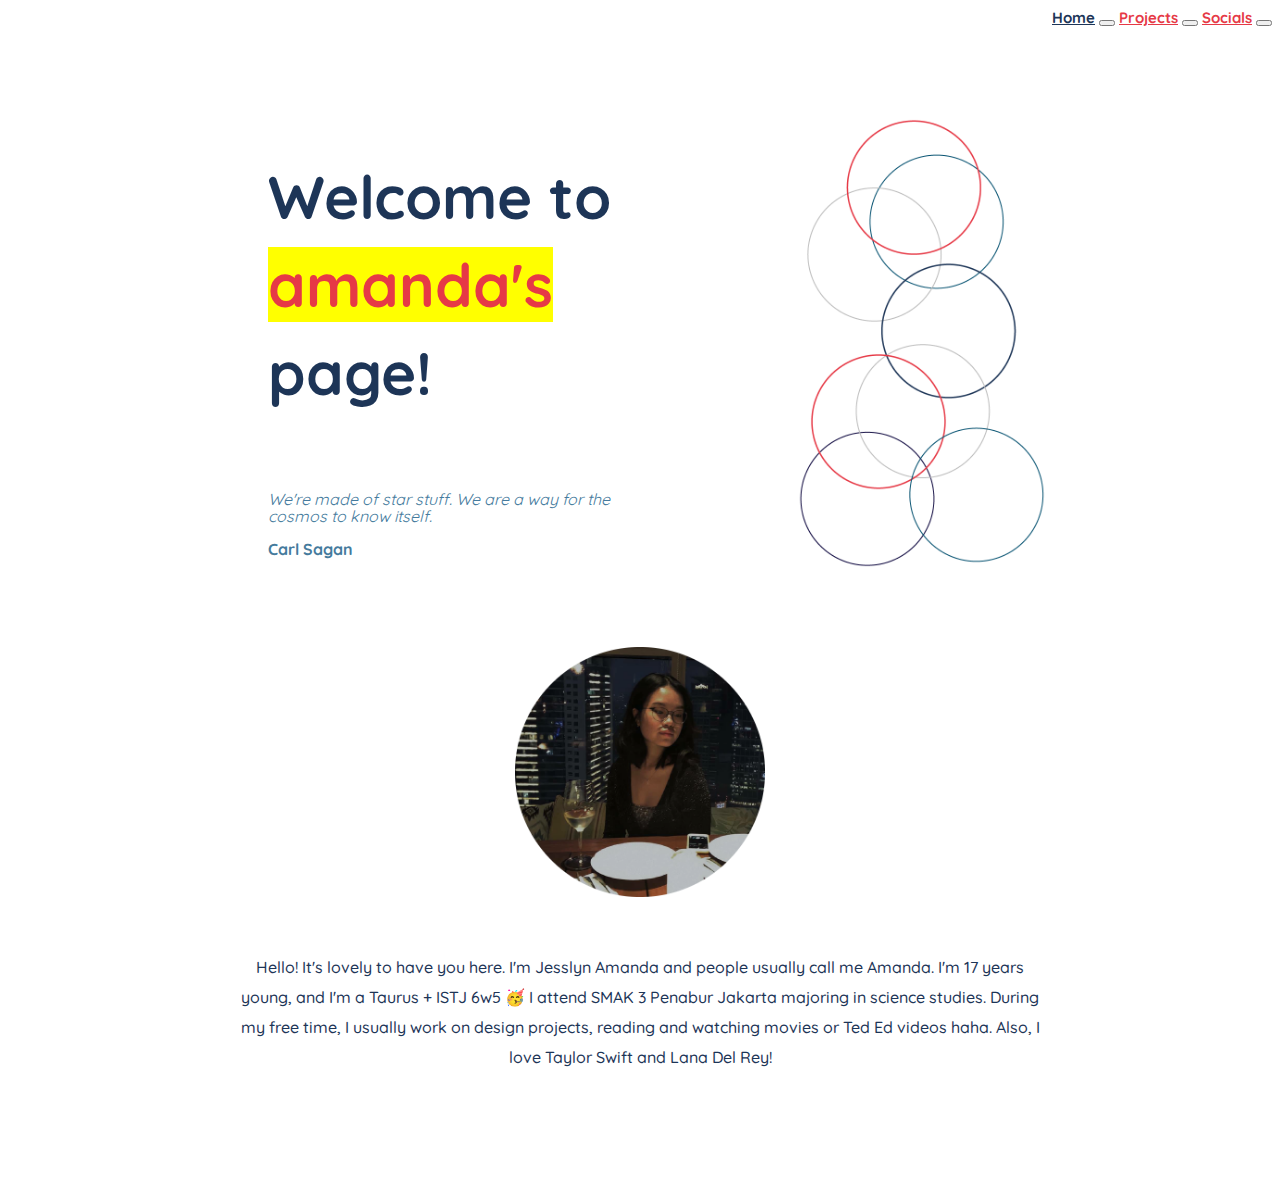
<file: index.html>
<!DOCTYPE html>
<html lang="en">
<head>
    <meta charset="UTF-8">
    <meta http-equiv="X-UA-Compatible" content="IE=edge">
    <meta name="viewport" content="width=device-width, initial-scale=1.0">
   <script src="intro.js"></script>
    <link rel="stylesheet" href="homeamanda.css">
    <link rel="stylesheet" href="https://cdn.jsdelivr.net/npm/bootstrap@5.0.2/dist/css/bootstrap.min.css" integrity="sha384-EVSTQN3/azprG1Anm3QDgpJLIm9Nao0Yz1ztcQTwFspd3yD65VohhpuuCOmLASjC" crossorigin="anonymous">
    <title>amanda's home</title>
</head>
<body>

    <div id = "navbar">
        <nav class="navbar navbar-expand">
            <div class="container-fluid">
              <a style = "color:#1d3557" class="navbar-brand" href="index.html">Home</a>
              <button class="navbar-toggler" type="button" data-bs-toggle="collapse" data-bs-target="#navbarSupportedContent" aria-controls="navbarSupportedContent" aria-expanded="false" aria-label="Toggle navigation">
                <span class="navbar-toggler-icon"></span>
              </button>
              
    
              <a class="navbar-brand" href="projectamanda.html">Projects</a>
              <button class="navbar-toggler" type="button" data-bs-toggle="collapse" data-bs-target="#navbarSupportedContent" aria-controls="navbarSupportedContent" aria-expanded="false" aria-label="Toggle navigation">
                <span class="navbar-toggler-icon"></span>
              </button>
              

    
              <a class="navbar-brand" href="socialsamanda.html">Socials</a>
              <button class="navbar-toggler" type="button" data-bs-toggle="collapse" data-bs-target="#navbarSupportedContent" aria-controls="navbarSupportedContent" aria-expanded="false" aria-label="Toggle navigation">
                <span class="navbar-toggler-icon"></span>
              </button>
            </div>
          </nav>
        

    </div>

    <br>
    <br>
    
    <div class = "bodyy" >
      <div class ="introwelcome">
        <div class = "welcome">
          <h1><b>Welcome to <mark id="amanda" style="color: #e63946;">amanda's</mark> page!</b></h1>
          <br>
          <p><i>We're made of star stuff. We are a way for the cosmos to know itself. </i></p>
          <p><b>Carl Sagan</b></p>
      </div>
          <img src="bola.png" alt="">
      </div>
        
<br>
<br>
<br>

        <div class = "myself">
           <img src="mee.png" alt="me" />
           <br>
           <br>
          <p text-align = left;>Hello! It's lovely to have you here. I'm Jesslyn Amanda and people usually call me Amanda. I'm 17 years young, and I'm a Taurus + ISTJ 6w5 🥳 I attend SMAK 3 Penabur Jakarta majoring in science studies. During my free time, I usually work on design projects, reading and watching movies or Ted Ed videos haha. Also, I love Taylor Swift and Lana Del Rey!
            </p>

        </div>
          
        <br>
        <br>
        <br>
        <br>
        <br>
        <br>
        
        
</body>
</html>
</file>
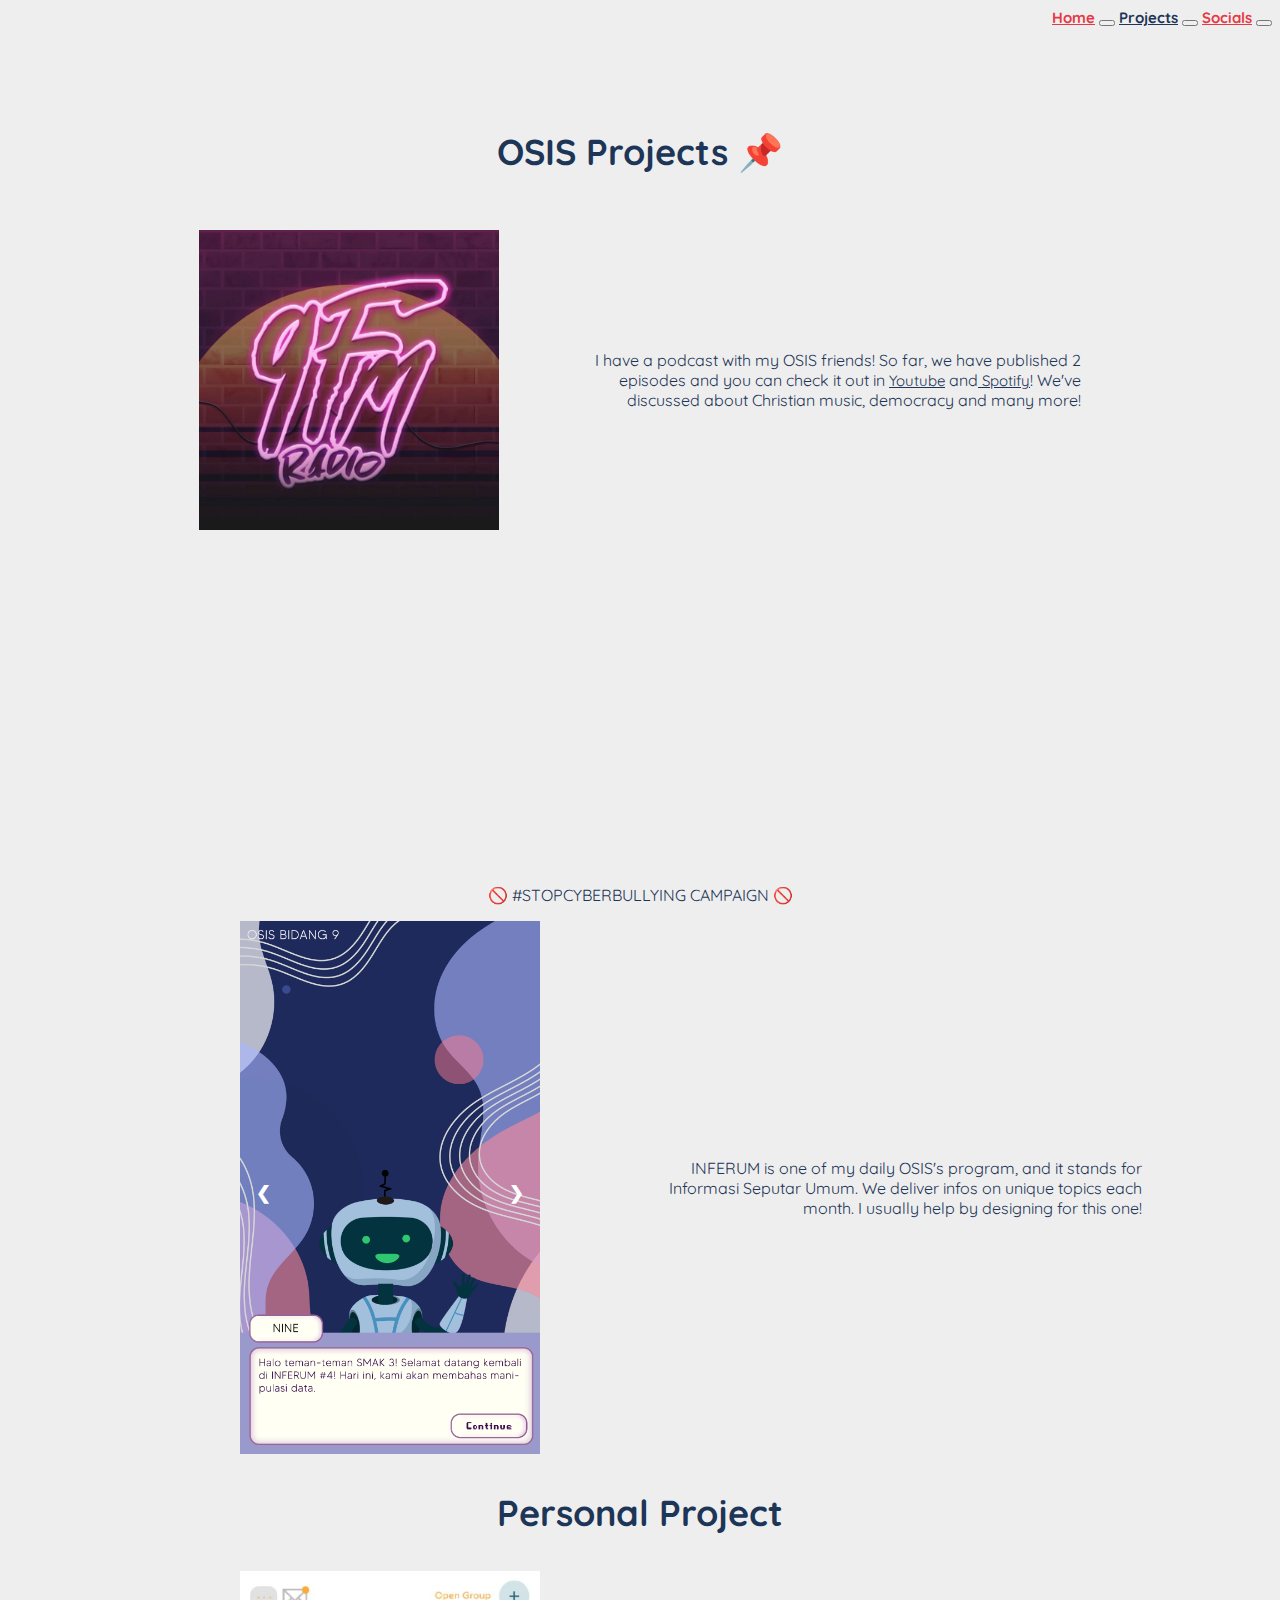
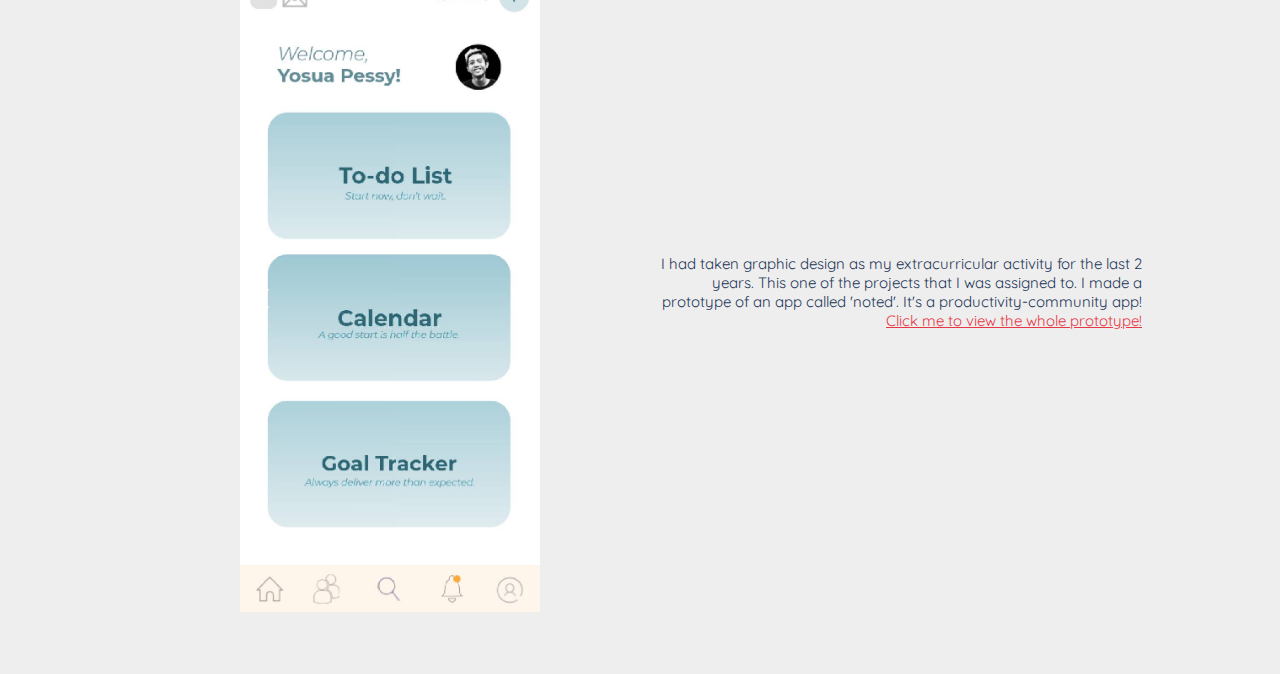
<file: projectamanda.html>
<!DOCTYPE html>
<html lang="en">
<head>
    <meta charset="UTF-8">
    <meta http-equiv="X-UA-Compatible" content="IE=edge">
    <meta name="viewport" content="width=device-width, initial-scale=1.0">
    <link rel="stylesheet" href="projectamanda.css">
    <link rel="stylesheet" href="https://cdn.jsdelivr.net/npm/bootstrap@5.0.2/dist/css/bootstrap.min.css" integrity="sha384-EVSTQN3/azprG1Anm3QDgpJLIm9Nao0Yz1ztcQTwFspd3yD65VohhpuuCOmLASjC" crossorigin="anonymous">

    <title>amanda's project</title>
</head>
<body>
    <div id = "navbar">
        <nav class="navbar navbar-expand">
            <div class="container-fluid">
              <a class="navbar-brand" href="index.html">Home</a>
              <button class="navbar-toggler" type="button" data-bs-toggle="collapse" data-bs-target="#navbarSupportedContent" aria-controls="navbarSupportedContent" aria-expanded="false" aria-label="Toggle navigation">
                <span class="navbar-toggler-icon"></span>
              </button>
              
    
              <a style = "color:#1d3557" class="navbar-brand" href="projectsamanda.html">Projects</a>
              <button class="navbar-toggler" type="button" data-bs-toggle="collapse" data-bs-target="#navbarSupportedContent" aria-controls="navbarSupportedContent" aria-expanded="false" aria-label="Toggle navigation">
                <span class="navbar-toggler-icon"></span>
              </button>
              

              <a class="navbar-brand" href="socialsamanda.html">Socials</a>
              <button class="navbar-toggler" type="button" data-bs-toggle="collapse" data-bs-target="#navbarSupportedContent" aria-controls="navbarSupportedContent" aria-expanded="false" aria-label="Toggle navigation">
                <span class="navbar-toggler-icon"></span>
              </button>
            </div>
          </nav>
        

    </div>

    <br>
    <br>
  <div class = "bodyy">
    <div class = "osis">
        <p style="font-size: 36px; text-align: center;"><b>OSIS Projects 📌</b></p>
        <div class ="podcast shadow-sm p-3 mb-5 bg-body rounded">
            <img style = "width:300px"src="9FM spotify.jpg" alt="9FM">
            <p style = "text-align: right; width:500px">I have a podcast with my OSIS friends! So far, we have published 2 episodes and you can check it out in <a href="https://www.youtube.com/watch?v=8Oh9y4Hy2L8&t=4s"> Youtube</a>
            and<a href="https://open.spotify.com/show/32barcLmFi1fOtGU1mOFSq?si=2UaXxIfGSOm8tzoO7RKHIQ&dl_branch=1"> Spotify</a>! We've discussed about Christian music, democracy and many more! </p>

        </div>
        <div class ="cyber shadow-sm p-3 mb-5 bg-body rounded"></divclass>
            <iframe style = "align-items: center;" width="560" height="315" src="https://www.youtube.com/embed/CH1WYnJ2U7Q" title="YouTube video player" frameborder="0" allow="accelerometer; autoplay; clipboard-write; encrypted-media; gyroscope; picture-in-picture" allowfullscreen></iframe>
            
            <p>🚫 #STOPCYBERBULLYING CAMPAIGN 🚫</p>
        </div>
        
        <div class ="inferum shadow-sm p-3 mb-5 bg-body rounded">
          <div  class="slideshow-container">
            <div style = "width: 300px" class="mySlides1">
              <img src="1.png" style="width:100%">
            </div>
          
            <div style = "width: 300px" class="mySlides1">
              <img src="2.png" style="width:100%">
            </div>
          
            <div style = "width: 300px" class="mySlides1">
              <img src="3.png" style="width:100%">
            </div>
          
            <div style = "width: 300px" class="mySlides1">
              <img src="4.png" style="width:100%">
            </div>

            <div style = "width: 300px" class="mySlides1">
              <img src="5.png" style="width:100%">
            </div>

            <div style = "width: 300px" class="mySlides1">
              <img src="6.png" style="width:100%">
            </div>

            <div style = "width: 300px" class="mySlides1">
              <img src="7.png" style="width:100%">
            </div>

            <div style = "width: 300px" class="mySlides1">
              <img src="8.png" style="width:100%">
            </div>
            <a class="prev" onclick="plusSlides(-1,0)">&#10094;</a>
            <a class="next" onclick="plusSlides(1, 0)">&#10095;</a>
          </div>
          <p style = "text-align: right; width:500px"> INFERUM is one of my daily OSIS's program, and it stands for Informasi Seputar Umum.
            We deliver infos on unique topics each month. I usually help by designing for this one!
          </p>
        </div>
    </div>
    
    <div class = "personal">
        <p style="font-size: 36px; text-align: center;"><b>Personal Project</b></p>
        <div class = "per shadow-sm p-3 mb-5 bg-body rounded">
          <div class="slideshow-container">
            <div style = "width: 300px" class="mySlides2">
              <img src="192692.jpg" style="width:100%">
            </div>
          
            <div style = "width: 300px" class="mySlides2">
              <img src="192703.jpg" style="width:100%">
            </div>
          
            <div style = "width: 300px" class="mySlides2">
              <img src="192708.jpg" style="width:100%">
            </div>
          
            <div style = "width: 300px" class="mySlides2">
              <img src="192706.jpg" style="width:100%">
            </div>
            <a class="prev" onclick="plusSlides(-1,1)">&#10094;</a>
            <a class="next" onclick="plusSlides(1, 1)">&#10095;</a>
          </div>
    <p style="text-align: right; width:500px">I had taken graphic design as my extracurricular activity for the last 2 years. This one of the projects that I was assigned to. I made a prototype of an app called 'noted'. It's a productivity-community app!
       <a href="https://xd.adobe.com/view/785750a2-c453-4220-9e02-78ef19680e09-2d04/">Click me to view the whole prototype!</a>

    </p>
        </div>
        
    </div>
   
    




<br>
<br>
<br>
<script>
var slideIndex = [1,1];
var slideId = ["mySlides1", "mySlides2"]
showSlides(1, 0);
showSlides(1, 1);

function plusSlides(n, no) {
  showSlides(slideIndex[no] += n, no);
}

function showSlides(n, no) {
  var i;
  var x = document.getElementsByClassName(slideId[no]);
  if (n > x.length) {slideIndex[no] = 1}    
  if (n < 1) {slideIndex[no] = x.length}
  for (i = 0; i < x.length; i++) {
     x[i].style.display = "none";  
  }
  x[slideIndex[no]-1].style.display = "block";  
}
</script>
    
</body>
</html>
</file>
<file: homeamanda.css>
@import url('https://fonts.googleapis.com/css2?family=Playfair+Display:wght@600&display=swap');
@import url('https://fonts.googleapis.com/css2?family=Playfair+Display:wght@400;600&display=swap');
@import url('https://fonts.googleapis.com/css2?family=Quicksand:wght@500&display=swap');

body{
    background-color: #ffffff;
}

#navbar{
    display: flex;
    flex-direction: row;
    justify-content:flex-end;
}

#navbar a{
    font-family: 'Quicksand', sans-serif;
    font-size: 15px;
    font-weight: 700;
    color:#e63946;
    
}
#navbar a:hover{
    color:#457b9d;
    transition: color 1s;
}
.bodyy{
    padding-top: 30px;
    padding-left: 100px;
    padding-bottom: 70 px;
    padding-right: 100px ;
    text-align: center;
}

.introwelcome{
    padding-left: 160px;
    display: flex;
    justify-content: space-around;
    align-items: center;
}
.welcome h1{
    color: #1d3557;
    font-family: 'Quicksand', sans-serif;
    font-size: 60px;
    line-height: 88px;
    text-align: left;
    
}


.welcome p{
    font-family: 'Quicksand', sans-serif;
    font-size: 15 px;
    line-height: 17px;
    color: #457b9d;
    text-align: left;
}
.welcome #amanda:hover{
    color:#457b9d;
    transition: color 1s;
}
.introwelcome img{
    width: 500px;
}
img{
    width: 250px;
}
.myself{
    padding-left: 130px;
    padding-right: 130px;
    font-size: 15 px;
    font-family: 'Quicksand', sans-serif;
    line-height: 30px;
    font-weight:500;
    color:#1d3557; 
    text-align: center;
    
  
    
}
</file>
<file: projectamanda.css>
@import url('https://fonts.googleapis.com/css2?family=Playfair+Display:wght@600&display=swap');
@import url('https://fonts.googleapis.com/css2?family=Playfair+Display:wght@400;600&display=swap');
@import url('https://fonts.googleapis.com/css2?family=Quicksand:wght@500&display=swap');

body{
    background-color: #eeeeee;
}

#navbar{
    display: flex;
    flex-direction: row;
    justify-content:flex-end;
}

#navbar a{
    font-family: 'Quicksand', sans-serif;
    font-size: 15px;
    font-weight: 700;
    color:#e63946;
    
}
#navbar a:hover{
    color:#457b9d;
    transition: color 1s;
}
.bodyy{
    padding-top: 30px;
    padding-left: 130px;
    padding-bottom: 70 px;
    padding-right: 130px ;
    
}
.podcast{
    display: flex;
    justify-content: space-around;
    align-items: center;
    padding: 20px;
    text-align: right;
}

.podcast p a{
    font-family: 'Quicksand', sans-serif;
    font-size:15px;
    color: #1d3557;

}
.osis p{
    font-family: 'Quicksand', sans-serif;
    color: #1d3557;
}
.cyber{
    text-align: center;
}
* {box-sizing: border-box}
.mySlides1, .mySlides2 {
    display: none;
    -webkit-animation-name: fade;
    -webkit-animation-duration: 1.5s;
    animation-name: fade;
    animation-duration: 1.5s;
}

@-webkit-keyframes fade {
  from {opacity: .4}
  to {opacity: 1}
}

@keyframes fade {
  from {opacity: .4}
  to {opacity: 1}
}

img {vertical-align: middle;}

* {box-sizing: border-box}
.mySlides1, .mySlides2 {display: none}
img {vertical-align: middle;}

/* Slideshow container */
.slideshow-container {
  max-width: 1000px;
  position: relative;
  margin: auto;
}

/* Next & previous buttons */
.prev, .next {
  cursor: pointer;
  position: absolute;
  top: 50%;
  width:auto;
  padding: 16px;
  margin-top: -22px;
  color: white;
  font-weight: bold;
  font-size: 18px;
  transition: 0.6s ease;
  border-radius: 0 3px 3px 0;
  
}

/* Position the "next button" to the right */
.next {
  right: 0;
  border-radius: 3px 0 0 3px;
}

/* On hover, add a grey background color */
.prev:hover, .next:hover {
  background-color: #f1f1f1;
  color: black;
}
.pictures .mySlides1 img{
    width: 200px;
}
.per{
    display: flex;
    justify-content: space-around;
    align-items: center;
}

.inferum{
    display: flex;
    justify-content: space-around;
    align-items: center;
}


.personal p{
    font-family: 'Quicksand', sans-serif;
    font-size:15px;
    color: #1d3557;
}
.personal p a{
    color: #e63946;
}
</file>
